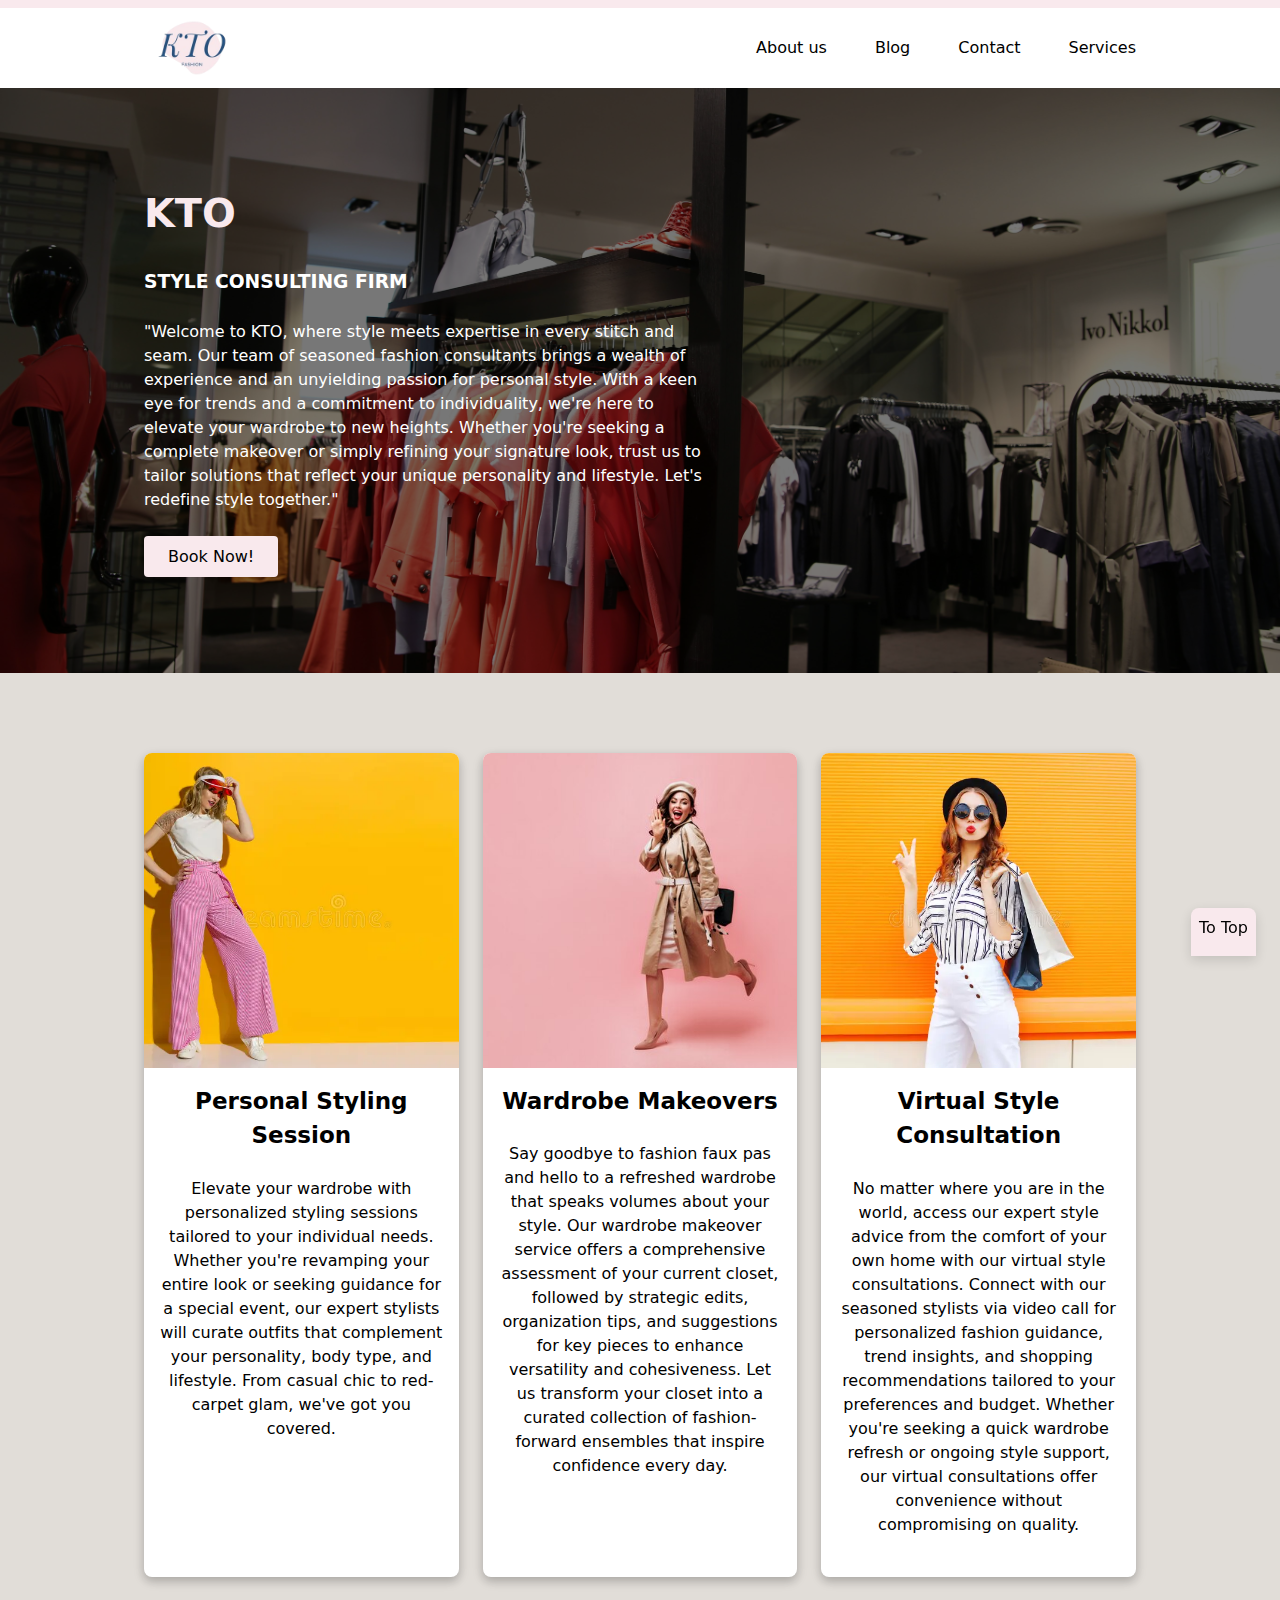
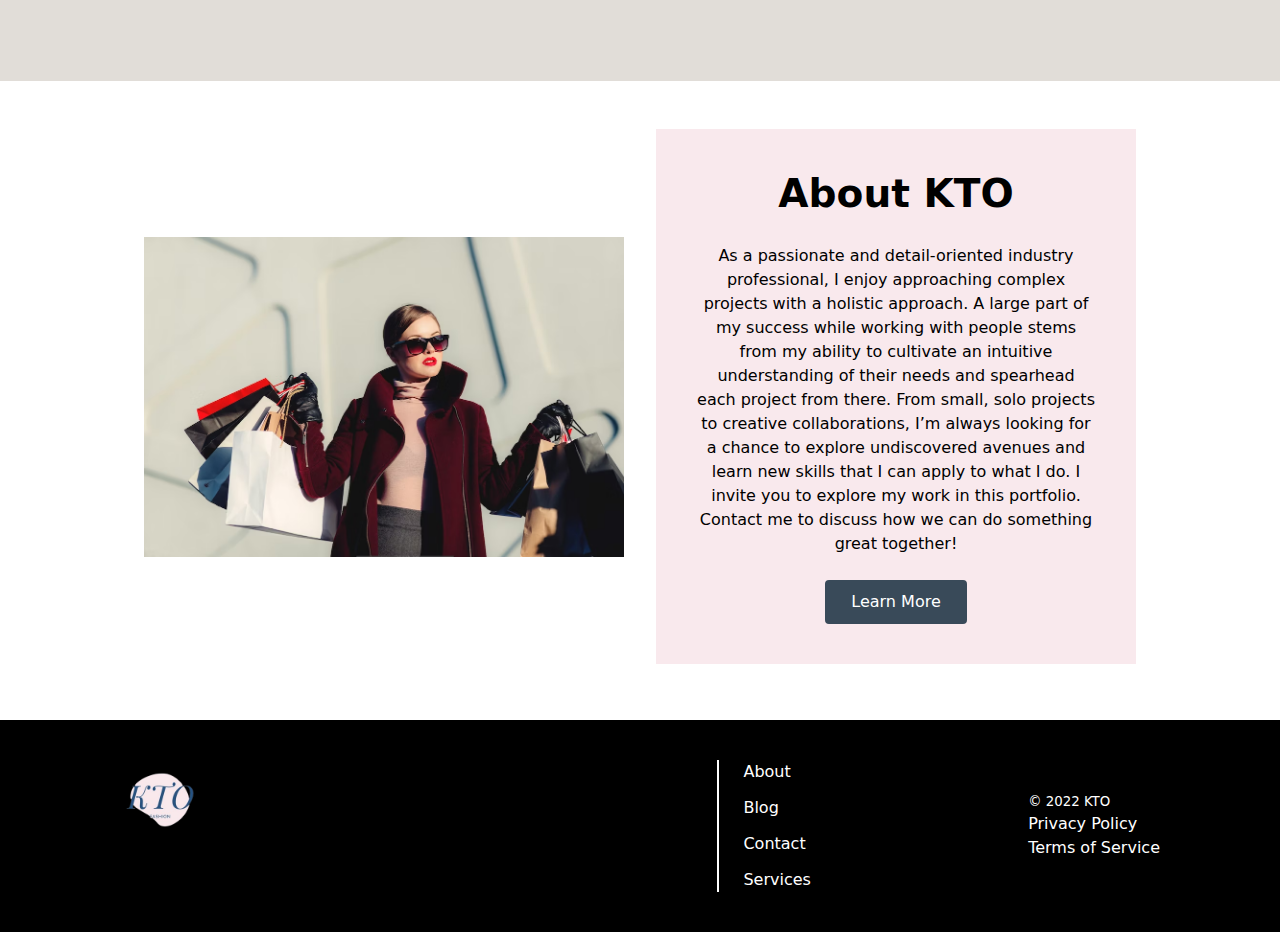
<file: index.html>
<!DOCTYPE html>
<html lang="en">
  <head>
    <meta charset="UTF-8" />
    <meta name="viewport" content="width=device-width, initial-scale=1.0" />
    <title>KTO</title>
    <link rel="stylesheet" href="./css/main.css" />
    <link rel="stylesheet" href="./css/styles.css" />
    <link rel="preconnect" href="https://fonts.googleapis.com" />
    <link rel="preconnect" href="https://fonts.gstatic.com" crossorigin />
    <link
      href="https://fonts.googleapis.com/css2?family=Lato:ital,wght@0,400;0,700;1,400;1,700&display=swap"
      rel="stylesheet"
    />
  </head>

  <body id="page">
    <header class="">
      <div class="navbar">
        <div class="container">
          <a href="./index.html" class="nav__logo">
            <img
              src="./images/Free_Sample_By_Wix-removebg-preview.png"
              alt="kto logo"
              class="nav__icon"
            />
          </a>
          <nav>
            <ul class="nav__list">
              <li><a href="#about" class="nav__link">About us</a></li>
              <li><a href="./blog-post.html" class="nav__link">Blog</a></li>
              <li><a href="./contact.html" class="nav__link">Contact</a></li>
              <li><a href="#services" class="nav__link">Services</a></li>
            </ul>
          </nav>
        </div>
      </div>
    </header>

    <main>
      <section class="banner">
        <div class="container">
          <div class="banner__content">
            <h2 class="banner__title">KTO</h2>
            <h3>STYLE CONSULTING FIRM</h3>
            <p class="banner__text">
              "Welcome to KTO, where style meets expertise in every stitch and
              seam. Our team of seasoned fashion consultants brings a wealth of
              experience and an unyielding passion for personal style. With a
              keen eye for trends and a commitment to individuality, we're here
              to elevate your wardrobe to new heights. Whether you're seeking a
              complete makeover or simply refining your signature look, trust us
              to tailor solutions that reflect your unique personality and
              lifestyle. Let's redefine style together."
            </p>
            <a href="./contact.html" class="btn">Book Now!</a>
          </div>
        </div>
      </section>

      <section class="card-group" id="services">
        <div class="container">
          <ul class="grid grid-cards" role="list">
            <li class="col xs-1 m-1-2 l-1-4">
              <a class="card" href="#">
                <div class="image-content__image">
                  <img
                    src="./images/fashion-model-striped-wide-legs-trousers-transparent-sun-visor-posing-sunlight-cap-looking-camera-full-length-149382593.webp"
                    alt=""
                  />
                </div>
                <div class="image-content__content">
                  <h2 class="image-content__title">Personal Styling Session</h2>
                  <p class="image-content__text">
                    Elevate your wardrobe with personalized styling sessions
                    tailored to your individual needs. Whether you're revamping
                    your entire look or seeking guidance for a special event,
                    our expert stylists will curate outfits that complement your
                    personality, body type, and lifestyle. From casual chic to
                    red-carpet glam, we've got you covered.
                  </p>
                </div>
              </a>
            </li>

            <li class="col xs-1 m-1-2 l-1-4">
              <a class="card" href="#">
                <div class="image-content__image">
                  <img
                    src="./images/girl-trench-coat-beret-happily-waving-her-hand-running-pink-background_197531-17645.jpg"
                    alt=""
                  />
                </div>
                <div class="image-content__content">
                  <h2 class="image-content__title">Wardrobe Makeovers</h2>
                  <p class="image-content__text">
                    Say goodbye to fashion faux pas and hello to a refreshed
                    wardrobe that speaks volumes about your style. Our wardrobe
                    makeover service offers a comprehensive assessment of your
                    current closet, followed by strategic edits, organization
                    tips, and suggestions for key pieces to enhance versatility
                    and cohesiveness. Let us transform your closet into a
                    curated collection of fashion-forward ensembles that inspire
                    confidence every day.
                  </p>
                </div>
              </a>
            </li>

            <li class="col xs-1 m-1-2 l-1-4">
              <a class="card" href="#">
                <div class="image-content__image">
                  <img
                    src="./images/fashion-pretty-cool-youngwith-shopping-bags-wearing-black-hat-white-pants-over-colorful-orange-background-79063329.webp"
                    alt=""
                  />
                </div>
                <div class="image-content__content">
                  <h2 class="image-content__title">
                    Virtual Style Consultation
                  </h2>
                  <p class="image-content__text">
                    No matter where you are in the world, access our expert
                    style advice from the comfort of your own home with our
                    virtual style consultations. Connect with our seasoned
                    stylists via video call for personalized fashion guidance,
                    trend insights, and shopping recommendations tailored to
                    your preferences and budget. Whether you're seeking a quick
                    wardrobe refresh or ongoing style support, our virtual
                    consultations offer convenience without compromising on
                    quality.
                  </p>
                </div>
              </a>
            </li>
          </ul>
        </div>
      </section>

      <section class="adventure-content" id="about">
        <div class="container">
          <div class="adventure__image">
            <img src="./images/photo-1483985988355-763728e1935b.avif" alt="" />
          </div>

          <div class="adventure-content__content">
            <h2 class="adventure-content__title">About KTO</h2>
            <p class="adventure-content__text">
              As a passionate and detail-oriented industry professional, I enjoy
              approaching complex projects with a holistic approach. A large
              part of my success while working with people stems from my ability
              to cultivate an intuitive understanding of their needs and
              spearhead each project from there. From small, solo projects to
              creative collaborations, I’m always looking for a chance to
              explore undiscovered avenues and learn new skills that I can apply
              to what I do. I invite you to explore my work in this portfolio.
              Contact me to discuss how we can do something great together!
            </p>
            <a href="#" class="btn_adventure">Learn More</a>
          </div>
        </div>
      </section>
    </main>

    <footer class="footer">
      <div class="container">
        <a href="./index.html" class="footer__logo">
          <img
            src="./images/Free_Sample_By_Wix-removebg-preview.png"
            alt="kto logo"
            class="nav__icon"
          />
        </a>

        <nav class="footer__nav">
          <ul class="footer__list">
            <li><a href="#" class="footer__link">About</a></li>
            <li><a href="#" class="footer__link">Blog</a></li>
            <li><a href="#" class="footer__link">Contact</a></li>
            <li><a href="#" class="footer__link">Services</a></li>
          </ul>
        </nav>

        <div class="footer_items">
          <small class="footer__copyright"> &copy; 2022 KTO </small>
          <a href="#">Privacy Policy</a>
          <a href="#">Terms of Service</a>
        </div>
      </div>
    </footer>

    <a href="#page" class="to-top">To Top</a>

    <div class="click-to-close"></div>

    <script src="./js/main.js"></script>
  </body>
</html>
</file>
<file: css/main.css>
/* Box sizing rules */
*,
*::before,
*::after {
    box-sizing: border-box;
}

/* Set core root defaults */
html {
    line-height: 1.5;
    font-family: Roboto, system-ui, -apple-system, BlinkMacSystemFont, 'Segoe UI', Oxygen, Ubuntu, Cantarell, 'Open Sans', 'Helvetica Neue', sans-serif;
}

html:focus-within {
    scroll-behavior: smooth;
}

/* Set core body defaults */
body {
    min-height: 100vh;
    text-rendering: optimizeSpeed;
    margin: 0;
}

/* Update default margin */
h1,
h2,
h3,
h4,
h5,
h6,
p,
figure,
blockquote,
ul,
ol,
dl,
dd {
    margin: 0 0 1.5rem;
}

/* Remove list styles on ul, ol elements with a list role, which suggests default styling will be removed */
ul[role='list'],
ol[role='list'] {
    list-style: none;
}

/* A elements that don't have a class get default styles */
a {
    text-decoration-skip-ink: auto;
    color: #36BF7F;
}

a:hover,
a:focus-visible {
    color: #D96666;
}

/* Make images easier to work with */
img,
picture {
    max-width: 100%;
    display: block;
}

svg {
    fill: currentColor;
}

svg:not(:root) {
    overflow: hidden;
}

/* Inherit fonts for inputs and buttons */
input,
button,
textarea,
select {
    font: inherit;
}

/* Remove all animations, transitions and smooth scroll for people that prefer not to see them */
@media (prefers-reduced-motion: reduce) {
    html:focus-within {
        scroll-behavior: auto;
    }

    *,
    *::before,
    *::after {
        animation-duration: 0.01ms !important;
        animation-iteration-count: 1 !important;
        transition-duration: 0.01ms !important;
        scroll-behavior: auto !important;
    }
}

/* ---------- Containers ---------- */

.container {
    width: min(65em, 100%);
    margin: 0 auto;
    padding-left: 1.5rem;
    padding-right: 1.5rem;
}

.container--text {
    width: min(45em, 100%);
}
</file>
<file: css/styles.css>
:root {
  --banner-right: right;
  --Brand-primary: #394a59;
  --Brand-primary-light: #59758d;
  --Brand-secondary: #36bf7f;
  --Brand-secondary-pale: #def4e9;
  --shadow: 0 0.25rem 0.75rem #0002;
  --shadow--large: 0 0.25rem 0.5rem #0002;
  --radius: 0.5em;
  --transition: 0.2s;
  --color-bright: #f7be1b;
  --color-purple: #58599b;
  --color-brown: #6c5f2f;
  --color-secondary-brown: #528aa4;
  --color-light-brown: #e9ebf1;
  --color-white: #fff;
  --color-black: #000;
  --color-pink: #f9e9ed;
  --bg-light: rgb(225, 221, 216);
}

/* Navbar */
.navbar {
  background-color: var(--color-white);
  color: var(--color-white);
  border-top: 0.5rem solid var(--color-pink);
  padding-left: 2rem;
  padding-right: 2rem;
}

.navbar .container,
.footer .container {
  display: flex;
  flex-direction: column;
  gap: 1.5rem;
  align-items: center;
  padding-left: 0;
  padding-right: 0;
  margin-top: 1rem;
}

.nav__logo {
  display: flex;
  gap: 0.75rem;
  color: var(--color-white);
  text-decoration: none;
  align-items: center;
}

.nav__icon,
.footer__icon {
  width: 5rem;
}

.nav__list {
  display: flex;
  flex-direction: column;
  margin: 0;
  list-style-type: none;
  width: 100%;
  padding: 0;
}

.nav__link {
  color: var(--color-black);
  text-decoration: none;
  text-align: center;
  display: block;
  padding: 0.8rem;
  flex: 100%;
}

.nav__link:hover {
  background-color: var(--color-pink);
  color: var(--color-white);
}

/* Navbar ends */

/* Banner */
.banner {
  min-height: 65vh;
  padding: 3rem 0;
  display: flex;
  align-items: center;
  background-color: #777;
  /* background-image: url("../images/marcus-loke-xXJ6utyoSw0-unsplash.jpg"); */
  background-image: url("../images/pexels-edgars-kisuro-1488463.jpg");
  background-size: cover;
  background-position: center;
  background-blend-mode: multiply;
  color: var(--color-white);
}

.banner__title {
  color: var(--color-pink);
}

.banner__content {
  width: min(35em, 100%);
}

.banner__text a:hover {
  color: var(--color-pink);
}

.btn {
  display: inline-block;
  padding: 0.55em 1.5em 0.5em;
  background-color: var(--color-pink);
  color: #000;
  border-radius: 0.25em;
  text-decoration: none;
  cursor: pointer;
  font-family: inherit;
  font-size: inherit;
}

.btn:hover,
.btn:focus {
  background-color: var(--color-bright);
  color: var(--color-white);
}

/* Banner ends */

/* card group */

.card-group {
  background-color: var(--bg-light);
  padding: 5rem;
}

.image-content__image {
  background-color: var(--color-secondary-brown);
  display: flex;
  justify-content: center;
}

.grid {
  display: grid;
  grid-template-columns: repeat(12, 1fr);
  padding: 0;
}

.xs-1 {
  grid-column: span 12;
}

.card {
  /* display: block; */
  width: 100%;
  border-radius: var(--radius);
  overflow: hidden;
  box-shadow: var(--shadow--large), var(--shadow);
  text-decoration: none;
  color: var(--color-primary);
  transition: all var(--transition);
  background-color: var(--color-white);
}

.card:hover,
.card:focus {
  transform: translateY(-0.55rem);
  box-shadow: var(--shadow--large);
  color: var(--color-black);
}

.image-content__image img {
  width: 100%;
  display: block;
  aspect-ratio: 1 / 1;
  object-fit: cover;
}

.image-content__content {
  padding: 1rem;
  text-align: center;
}

.image-content__title {
  font-size: 1.44rem;
}

h2 {
  font-size: 1.728rem;
}

.grid-cards {
  gap: 1.5rem;
}

.grid-cards .col {
  display: flex;
}

.grid-cards .card {
  display: flex;
  flex-direction: column;
}

/* card group ends */

/* Adventure section */

.btn_adventure {
  display: inline-block;
  padding: 0.55em 1.5em 0.5em;
  background-color: var(--Brand-primary);
  border: 0.125rem solid var(--Brand-primary);
  color: var(--color-white);
  border-radius: 0.25em;
  text-decoration: none;
  cursor: pointer;
  font-family: inherit;
  font-size: inherit;
}

.btn_adventure:hover,
.btn_adventure:focus {
  background-color: var(--color-bright);
  border: 0.125rem solid var(--color-pink);
  color: #000;
}

.adventure-content .container {
  padding-top: 3rem;
  padding-bottom: 3rem;
  display: grid;
  gap: 2rem;
  align-items: center;
}

.adventure-content__image {
  aspect-ratio: 1 / 1;
  display: flex;
}

.adventure-content__image img {
  object-fit: cover;
}

.adventure-content__title {
  font-size: 1.756rem;
  line-height: 1.3;
}

.adventure-content__content {
  background-color: var(--color-pink);
  padding: 2.5rem;
  text-align: center;
}

/* Adventure section ends */

/* Second page */

/* Blog post */

.blog_post_title {
  color: var(--color-secondary-brown);
}

.blog_post__content {
  padding: 1rem;
  text-align: center;
}

.blog_post__title {
  font-size: 1.44rem;
}

.blog_post {
  background-color: var(--bg-light);
  padding: 5rem;
}

.blog_banner {
  min-height: 70vh;
  padding: 3rem 0;
  display: flex;
  align-items: end;
  background-color: #777;
  background-image: url("../images/banner.png");
  background-size: contain;
  /* background-size: contain no-repeat; */
  background-position: center;
  background-blend-mode: multiply;
  color: var(--color-white);
}

.blog_post_content .container {
  display: grid;
  gap: 1.5rem;
  container-name: outer;
  container-type: inline-size;
  margin-top: 2rem;
}

.title_intro {
  padding: 1.5rem;
  margin-bottom: 1rem;
  background-color: var(--color-light-brown);
  border-bottom: 0.4rem solid var(--color-purple);
}

.blog_post_title__::after {
  content: "";
  display: block;
  width: 15%;
  border-bottom: 0.3rem solid var(--color-purple);
}
/* Blog post ends */

/* Sidebar */
.related_post .related_post__title {
  font-size: 1.7rem;
}

.blog_post_list {
  color: var(--color-brown);
  text-decoration: none;
}

.related_post a:hover,
.related_post a:focus {
  color: var(--color-purple);
}

.related_post {
  padding: 1.5rem 2.5rem;
  background-color: var(--color-pink);
  border-bottom: 0.4rem solid var(--color-purple);
  border-radius: 1rem;
}

.related_post {
  margin-bottom: 2rem;
}

/* Sidebar ends */

/* Second page ends */

/* To Top */

.to-top {
  position: fixed;
  bottom: -0.5rem;
  right: 1.5rem;
  background-color: var(--color-pink);
  color: var(--color-primary);
  padding: 0.5rem 0.5rem 1rem;
  border-radius: 0.5rem 0.5rem 0 0;
  text-decoration: none;
  box-shadow: var(--shadow);
  translate: 0 100%;
  transition: translate var(--transition), bottom var(--transition);
}

.to-top.visible {
  translate: 0;
}

.to-top:hover,
.to-top:focus-visible {
  bottom: 0;
  color: #000;
  translate: 0;
}

/* To Top */

.article_footer {
  padding: 1.5rem;
  background-color: var(--color-pink);
  border-bottom: 0.3rem solid var(--color-purple);
  border-radius: 1rem;
}

.article_footer a {
  color: var(--color-brown);
}

/* Footer */

.footer {
  background-color: var(--color-black);
  color: var(--color-white);
  border-top: 0.5rem solid var(--color-white);
  padding-left: 2rem;
  padding-right: 2rem;
}
.footer .container {
  padding-top: 2.5rem;
  padding-bottom: 2.5rem;
}

.footer__logo {
  display: flex;
  gap: 0.75rem;
  align-items: center;
  color: var(--color-white);
  text-decoration: none;
}

.footer__list {
  padding-left: 1.5rem;
  margin: 0;
  border-left: 0.125rem solid var(--color-white);
  list-style-type: none;
  display: flex;
  flex-direction: column;
  gap: 0.75rem;
}

.footer__link,
.footer_items a {
  color: var(--color-white);
  text-decoration: none;
}

.footer__link:hover,
.footer__link:focus,
.footer_items a:focus,
.footer_items a:hover {
  color: var(--color-white);
}

.footer_items {
  display: flex;
  flex-direction: column;
}

/* Footer ends */

form {
  max-width: 40rem;
  margin: 0 auto;
  padding: 3rem;
  background-color: var(--white);
  border-radius: 1.9rem;
  box-shadow: var(--shadow);
  margin-top: 3rem;
}

form .btn {
  display: block;
  text-align: center;
  width: 100%;
}

.form-unit {
  padding-bottom: 1rem;
}

.contact-us {
  display: grid;
  gap: 1rem;
}

.social-link {
  display: flex;
  justify-content: center;
}

label,
.label {
  display: block;
  margin-bottom: 0.25rem;
  font-weight: 600;
}

label[for="fName"],
[for="email"],
[for="tel"],
[for="subject"],
[for="message"],
.label {
  text-transform: uppercase;
}

input:where(
    [type="text"],
    [type="number"],
    [type="email"],
    [type="tel"],
    [type="password"]
  ),
select,
textarea {
  display: block;
  width: 100%;
  padding: 0.5rem;
  border: 0.0625rem solid #ddd;
  border-radius: var(--radius);
}

[type="checkbox"],
[type="radio"],
[type="checkbox"] + label,
[type="radio"] + label {
  display: inline-block;
  vertical-align: middle;
  margin: 0;
  font-weight: 400;
}

[type="checkbox"],
[type="radio"] {
  width: 1.5rem;
  height: 1.5rem;
  accent-color: var(--color-accent);
}

input[type="radio"]:hover,
[type="radio"]:focus {
  outline: 0.13rem solid var(--color-accent);
}

.radio-grid {
  display: flex;
  align-items: flex-start;
  gap: 3rem;
}

.full {
  grid-column: 1 / -1;
}

.checkbox-wrap {
  display: flex;
  gap: 0.5rem;
}

.checkbox-wrap input {
  margin-right: 0.25rem;
}

input[type="text"]:valid,
[type="email"]:valid,
[type="tel"]:valid,
select:valid,
textarea:valid {
  border: 0.1rem solid var(--color-secondary);
}

@media only screen and (min-width: 45em) {
  .navbar .container,
  .footer .container {
    margin-top: 0;
    flex-direction: row;
    justify-content: space-between;
  }

  .nav__logo {
    margin-left: 2rem;
  }

  .nav__list {
    display: flex;
    flex-direction: row;
    width: auto;
  }

  .nav__link {
    padding: 1.5rem;
  }

  .blog_post_content .container {
    grid-template-columns: 2fr 1fr;
  }

  .footer__logo {
    flex: 2 0;
    align-self: flex-start;
  }

  .footer__nav,
  .footer__copyright {
    flex: 1 0;
  }

  .adventure-content .container {
    grid-template-columns: 1fr 2fr;
  }

  .adventure-content__title {
    font-size: 2.069rem;
  }

  .m-1-2 {
    grid-column: span 6;
  }

  .related_post {
    position: sticky;
    top: 2rem;
  }

  .contact-us {
    grid-template-columns: repeat(2, 1fr);
  }

  .form-unit {
    padding-bottom: 1.5rem;
  }
}

@media only screen and (min-width: 60em) {
  .l-1-4 {
    grid-column: span 4;
  }

  h2 {
    font-size: 2.488rem;
  }

  .adventure-content .container {
    grid-template-columns: 1fr 1fr;
  }

  .adventure-content__title {
    font-size: 2.444rem;
  }

  .related_post {
    position: sticky;
    top: 2rem;
  }
}

/* :root{
    --primary-color: #034f84;
    --secondary-color: #53b6fb;
    --tertiary-color: #fff;
    --border-color: #ccc;
    --font-color: #000;
    --font-size: 1rem;
    --font-family: 'Roboto', sans-serif;
}

body {
  background-color: var(--primary-color);
    font-family: var(--font-family);
}

.container {
  width: 100%;
  height: 100%;
  display: grid;
  grid-template-areas:
    "header header header"
    "main main aside";
  background-color: var(--tertiary-color);
}

header h1 {
  font-size: 2rem;
  color: white;
}

header {
  width: 100%;
  height: 100px;
  background-color: var(--secondary-color);
  display: flex;
  justify-content: center;
  align-items: center;
  grid-area: header;
}

main {
  grid-area: main;
  padding: 1rem;
  border-right: 1px solid var(--border-color);
}

aside {
  grid-area: aside;
  padding: 1rem;
}

.formbox {
  margin: 1rem;
  padding-left: 2rem;
}

#btnAddFriend {
  background-color: var(--secondary-color);
  color: white;
  border: none;
  padding: 0.7rem;
  border-radius: 0.6rem;
  cursor: pointer;
} */
</file>
